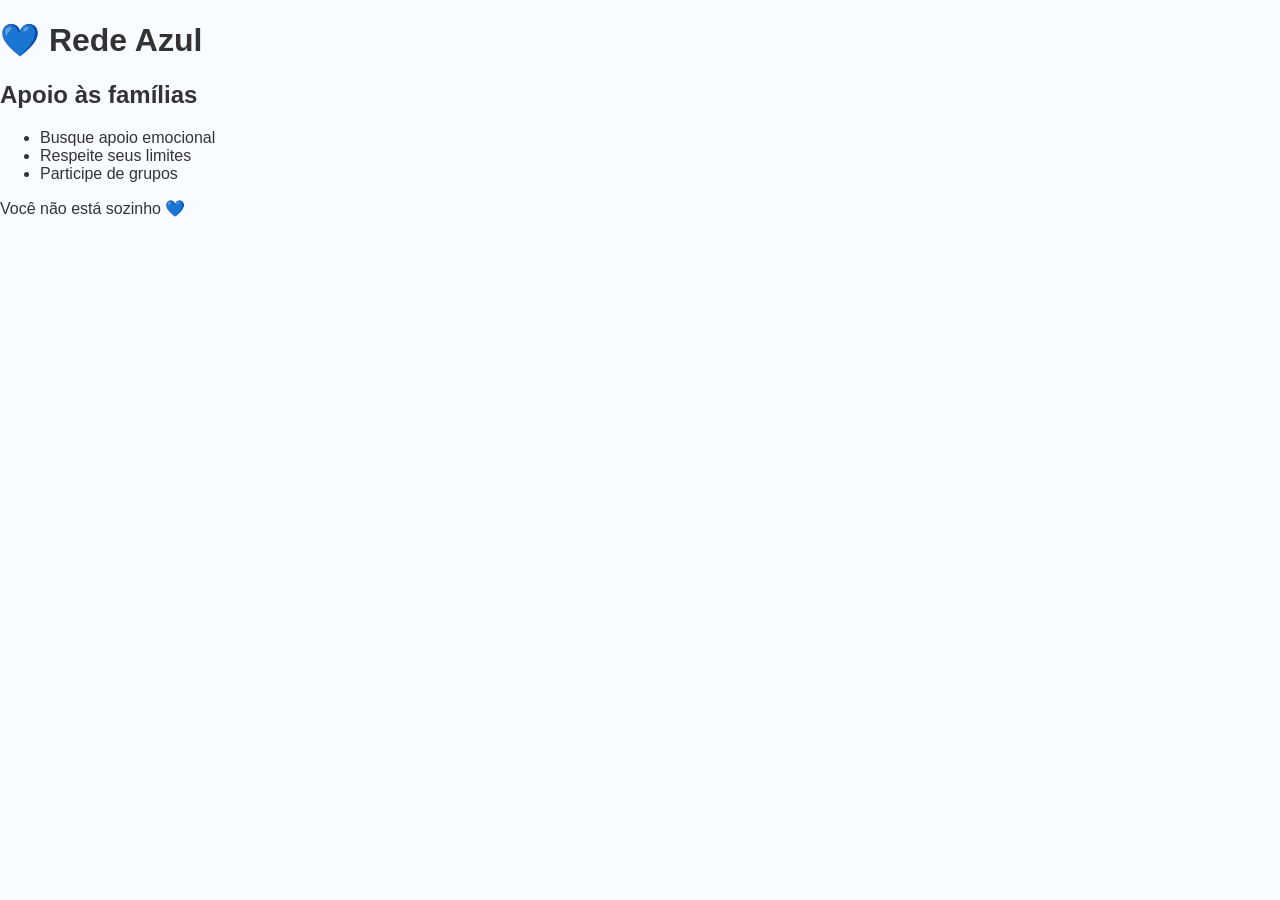
<file: apoio.html>
<!DOCTYPE html>
<html>
<head>
<meta charset="UTF-8">
<title>Apoio</title>
<link rel="stylesheet" href="style.css">
</head>

<body>

<header><h1>💙 Rede Azul</h1></header>

<section class="container">

<h2>Apoio às famílias</h2>

<ul>
<li>Busque apoio emocional</li>
<li>Respeite seus limites</li>
<li>Participe de grupos</li>
</ul>

<p>Você não está sozinho 💙</p>

</section>

</body>
</html>
</file>
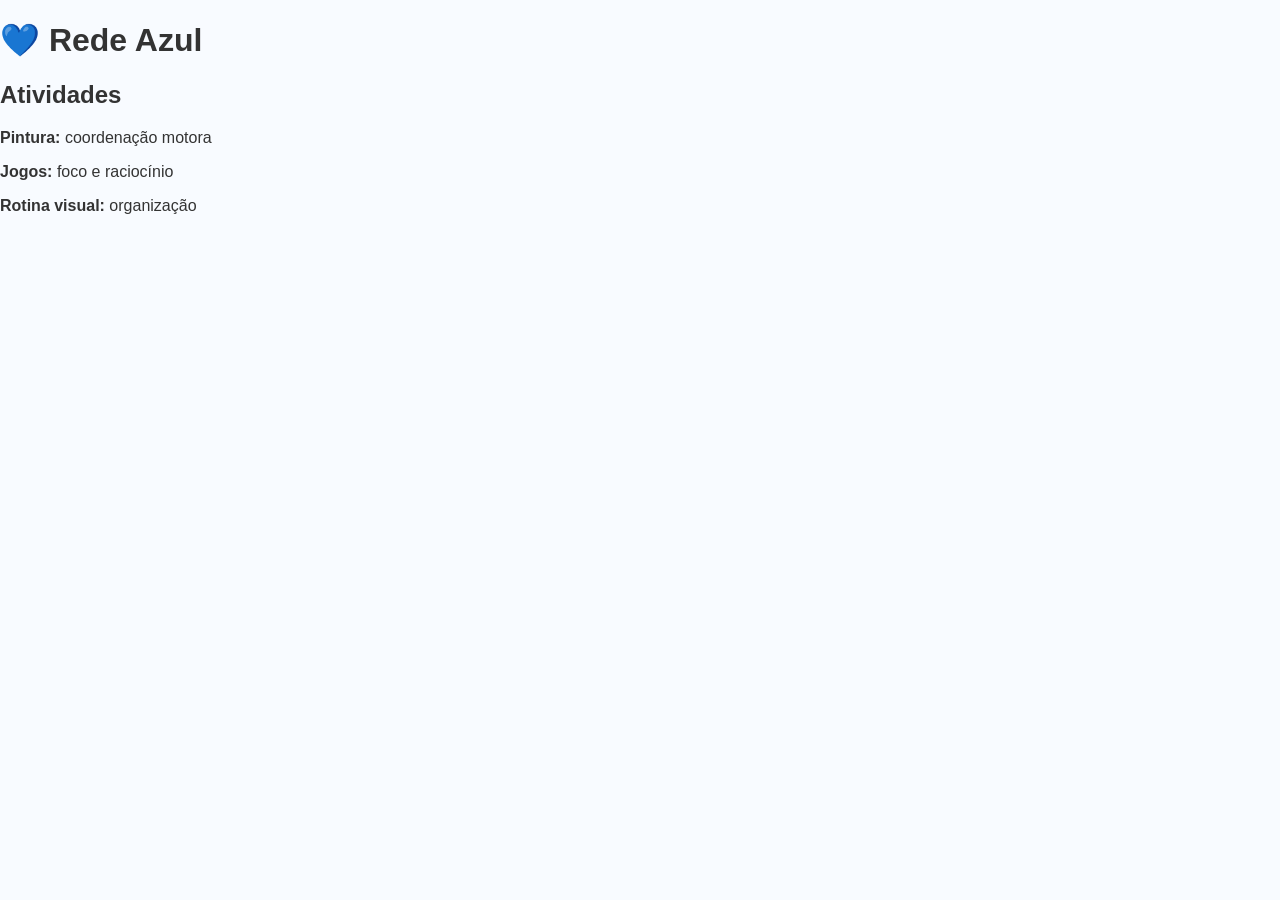
<file: atividades.html>
<!DOCTYPE html>
<html>
<head>
<meta charset="UTF-8">
<title>Atividades</title>
<link rel="stylesheet" href="style.css">
</head>

<body>

<header><h1>💙 Rede Azul</h1></header>

<section class="container">

<h2>Atividades</h2>

<p><b>Pintura:</b> coordenação motora</p>
<p><b>Jogos:</b> foco e raciocínio</p>
<p><b>Rotina visual:</b> organização</p>

</section>

</body>
</html>
</file>
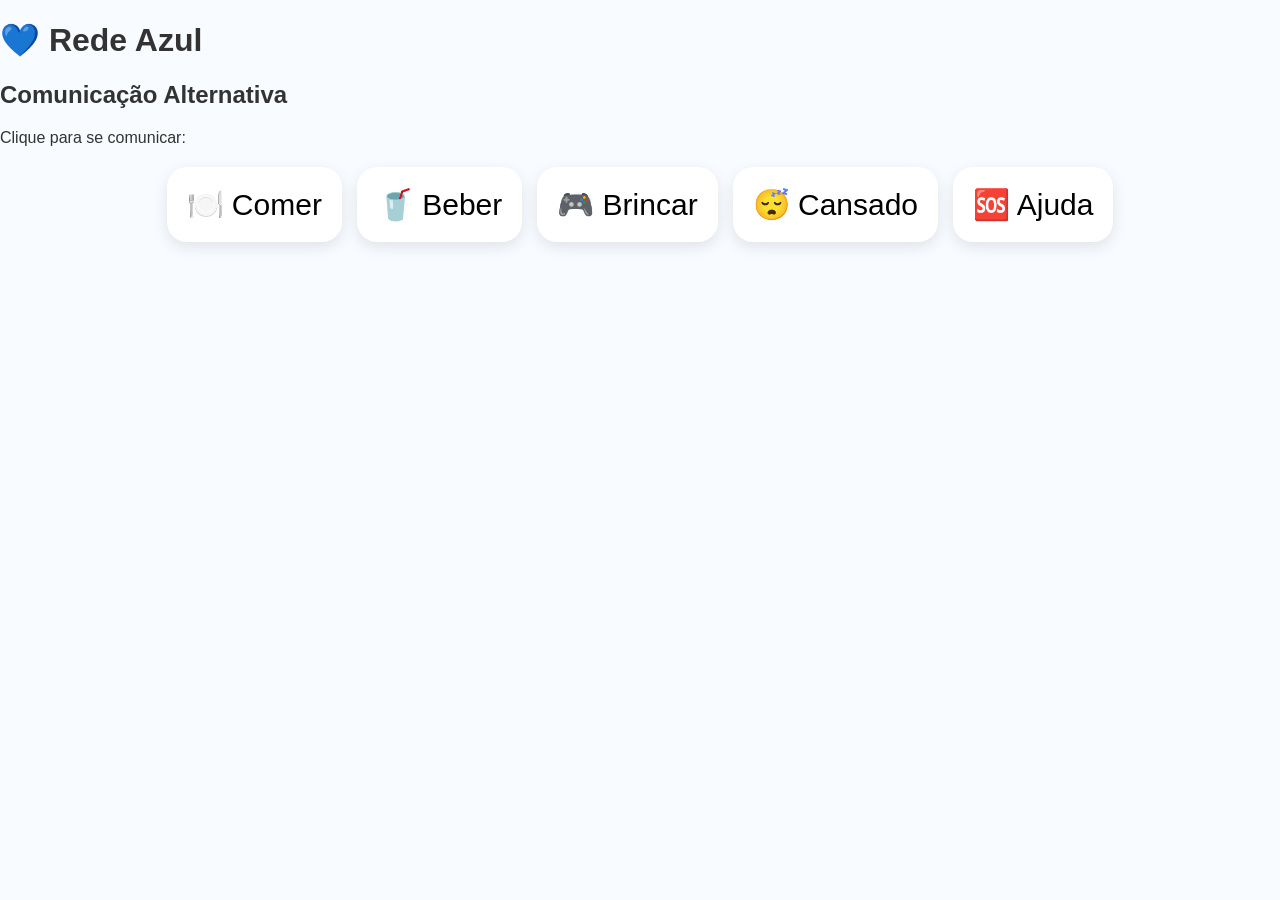
<file: comunicao.html>
<!DOCTYPE html>
<html lang="pt-BR">
<head>
<meta charset="UTF-8">
<title>Comunicação</title>
<link rel="stylesheet" href="style.css">
</head>

<body>

<header><h1>💙 Rede Azul</h1></header>

<section class="container">

<h2>Comunicação Alternativa</h2>

<p>Clique para se comunicar:</p>

<div class="comunicacao">
<button onclick="falar('Quero comer')">🍽️ Comer</button>
<button onclick="falar('Quero beber')">🥤 Beber</button>
<button onclick="falar('Quero brincar')">🎮 Brincar</button>
<button onclick="falar('Estou cansado')">😴 Cansado</button>
<button onclick="falar('Quero ajuda')">🆘 Ajuda</button>
</div>

<p id="frase"></p>

</section>

<script src="script.js"></script>

</body>
</html>
</file>
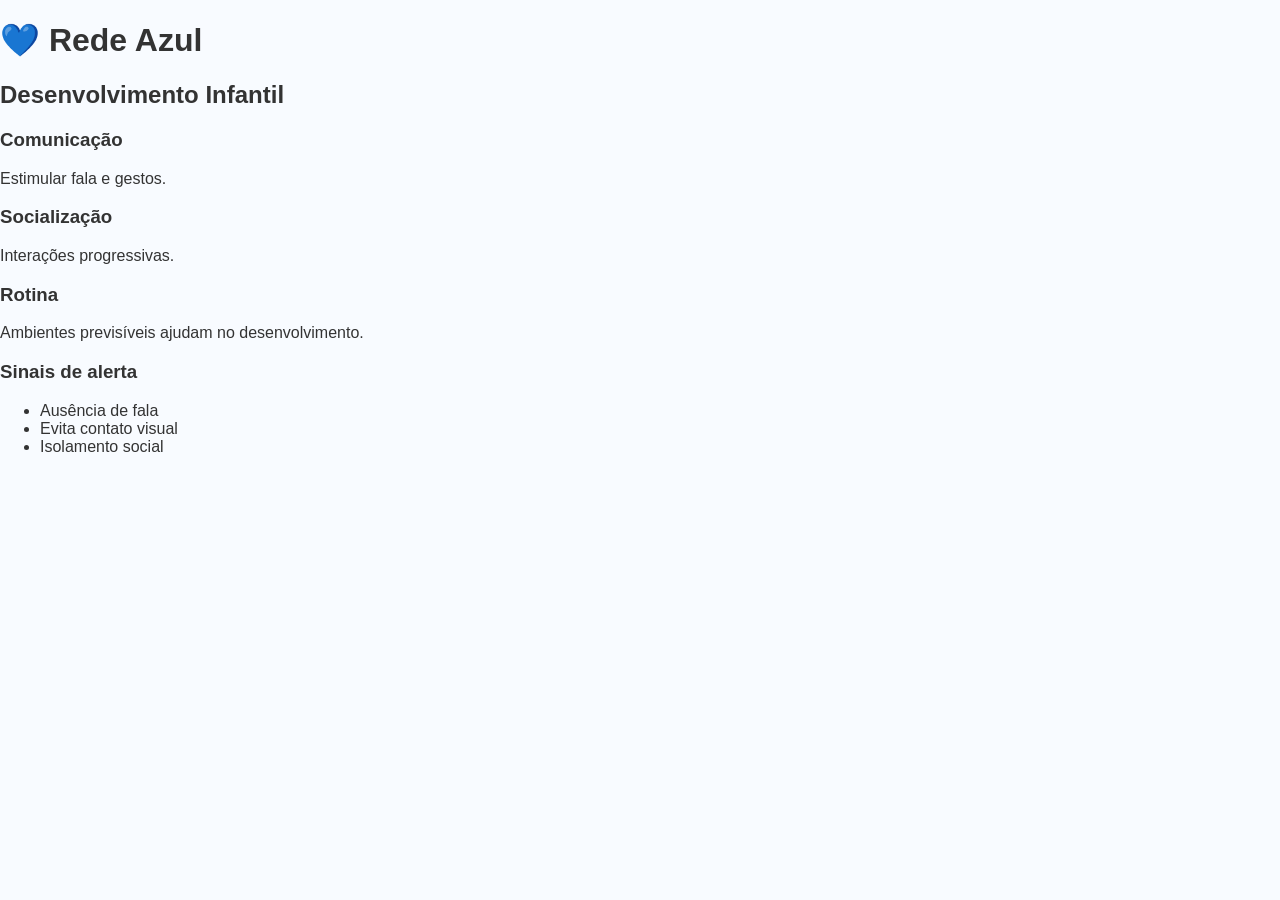
<file: desenvolvimento.html>
<!DOCTYPE html>
<html lang="pt-BR">
<head>
<meta charset="UTF-8">
<title>Desenvolvimento</title>
<link rel="stylesheet" href="style.css">
</head>

<body>

<header><h1>💙 Rede Azul</h1></header>

<section class="container">

<h2>Desenvolvimento Infantil</h2>

<h3>Comunicação</h3>
<p>Estimular fala e gestos.</p>

<h3>Socialização</h3>
<p>Interações progressivas.</p>

<h3>Rotina</h3>
<p>Ambientes previsíveis ajudam no desenvolvimento.</p>

<h3>Sinais de alerta</h3>
<ul>
<li>Ausência de fala</li>
<li>Evita contato visual</li>
<li>Isolamento social</li>
</ul>

</section>

</body>
</html>
</file>
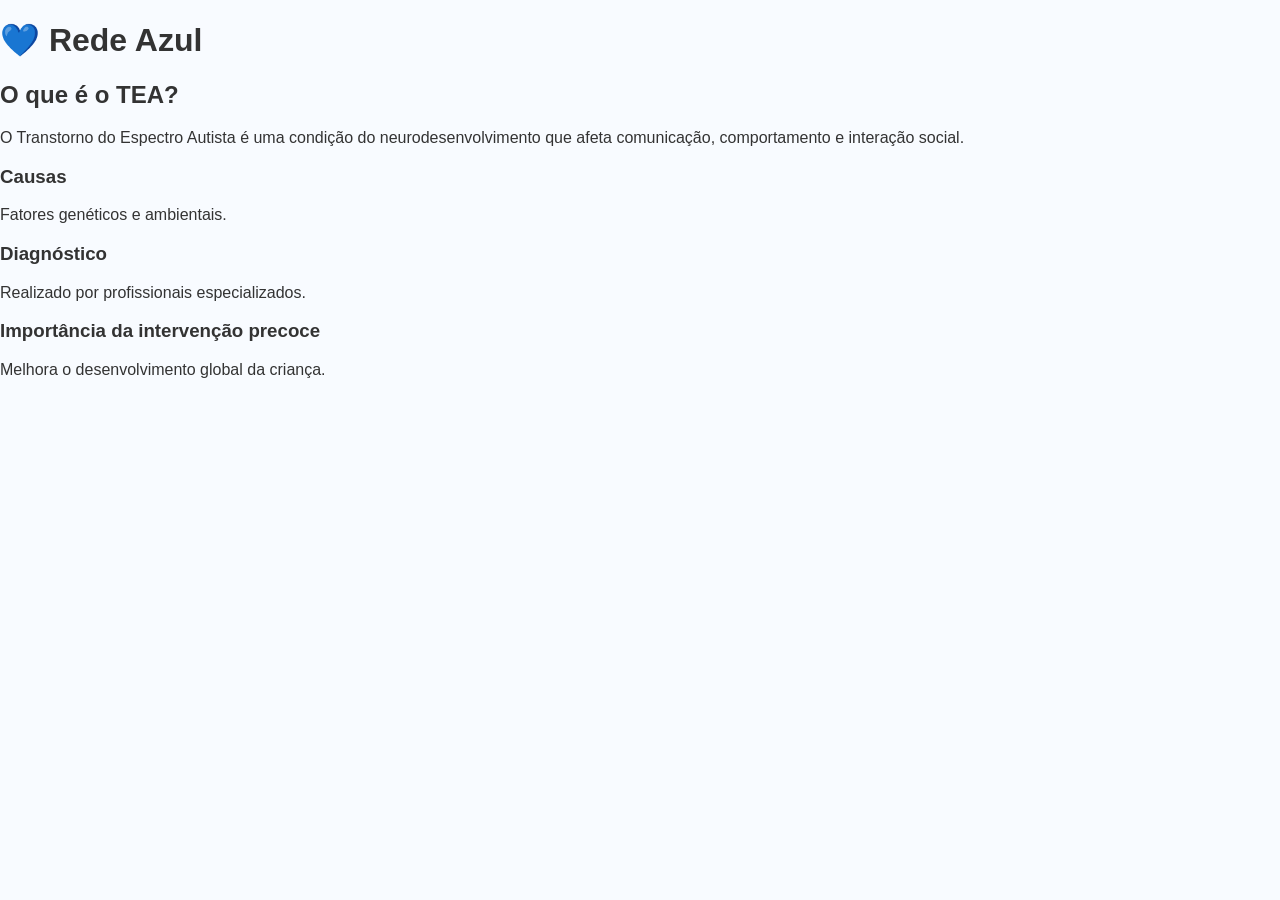
<file: sobre.html>
<!DOCTYPE html>
<html lang="pt-BR">
<head>
<meta charset="UTF-8">
<title>Sobre</title>
<link rel="stylesheet" href="style.css">
</head>

<body>

<header><h1>💙 Rede Azul</h1></header>

<section class="container">

<h2>O que é o TEA?</h2>

<p>O Transtorno do Espectro Autista é uma condição do neurodesenvolvimento que afeta comunicação, comportamento e interação social.</p>

<h3>Causas</h3>
<p>Fatores genéticos e ambientais.</p>

<h3>Diagnóstico</h3>
<p>Realizado por profissionais especializados.</p>

<h3>Importância da intervenção precoce</h3>
<p>Melhora o desenvolvimento global da criança.</p>

</section>

</body>
</html>
</file>
<file: style.css>
body {
margin:0;
font-family:'Poppins', sans-serif;
background:#f8fbff;
color:#333;
}

/* HEADER */
.header {
display:flex;
justify-content:space-between;
padding:20px 60px;
background:white;
box-shadow:0 5px 20px rgba(0,0,0,0.05);
}

/* HERO */
.hero {
display:flex;
align-items:center;
justify-content:space-between;
padding:80px;
background:linear-gradient(135deg,#4facfe,#00c6ff);
color:white;
}

.hero-text {
max-width:500px;
animation:fadeUp 1s ease;
}

.hero-text h2 {
font-size:40px;
}

.hero-text button {
margin-top:20px;
padding:12px 25px;
border:none;
border-radius:25px;
background:white;
cursor:pointer;
}

/* HERO IMAGE */
.hero-img img {
width:350px;
border-radius:20px;
animation:float 3s ease-in-out infinite;
}

/* CARDS */
.cards {
display:flex;
gap:20px;
padding:60px;
justify-content:center;
flex-wrap:wrap;
}

.card {
background:white;
padding:30px;
border-radius:20px;
width:220px;
box-shadow:0 10px 30px rgba(0,0,0,0.08);
transition:0.3s;
}

.card:hover {
transform:translateY(-10px) scale(1.02);
}

/* SECTION */
.section {
padding:80px 20px;
max-width:900px;
margin:auto;
text-align:center;
}

.alt {
background:#eef5ff;
}

/* COMUNICAÇÃO */
.comunicacao {
display:flex;
gap:15px;
justify-content:center;
margin-top:20px;
}

.comunicacao button {
font-size:30px;
padding:20px;
border:none;
border-radius:20px;
background:white;
box-shadow:0 5px 15px rgba(0,0,0,0.1);
cursor:pointer;
transition:0.2s;
}

.comunicacao button:hover {
transform:scale(1.1);
}

/* ANIMAÇÕES */
.fade {
opacity:0;
transform:translateY(30px);
transition:1s;
}

.fade.show {
opacity:1;
transform:translateY(0);
}

@keyframes float {
0%{transform:translateY(0);}
50%{transform:translateY(-10px);}
100%{transform:translateY(0);}
}

@keyframes fadeUp {
from {opacity:0; transform:translateY(20px);}
to {opacity:1; transform:translateY(0);}
}

/* FOOTER */
footer {
text-align:center;
padding:30px;
background:#ddd;
}
</file>
